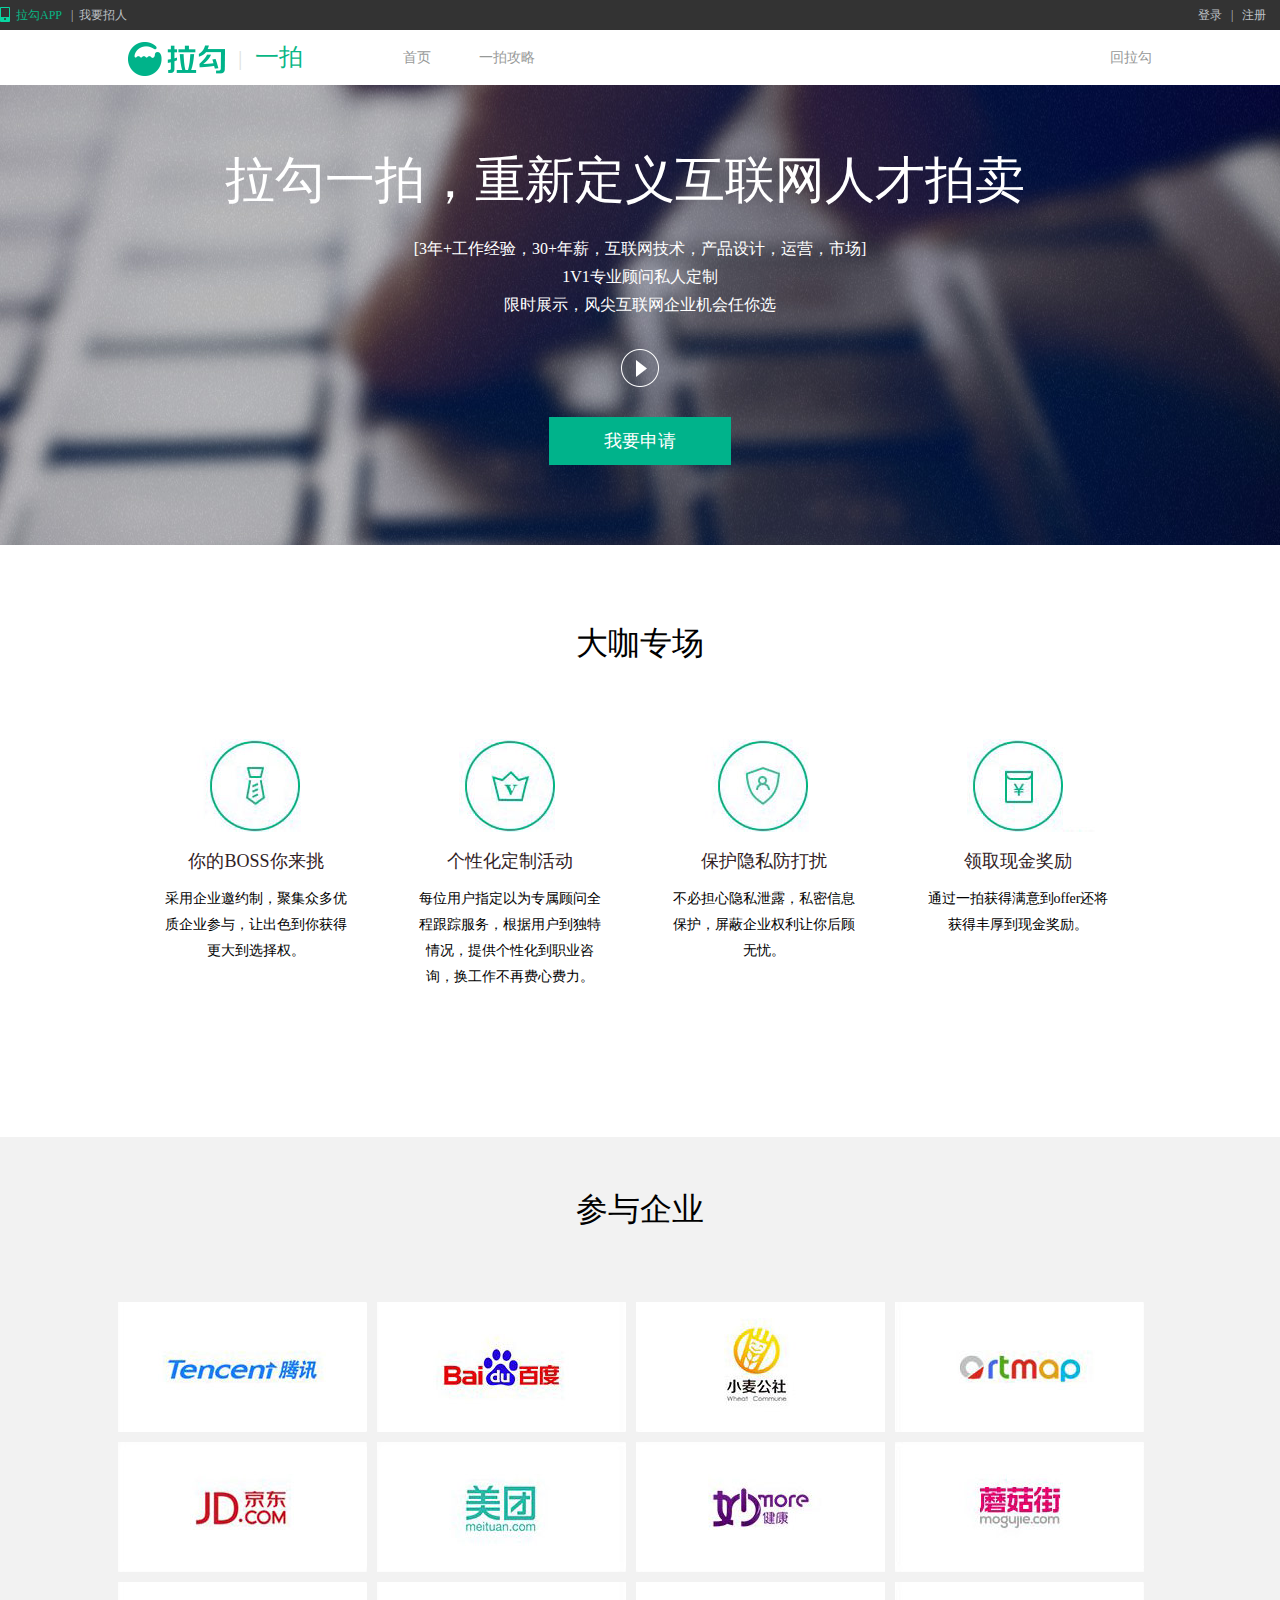
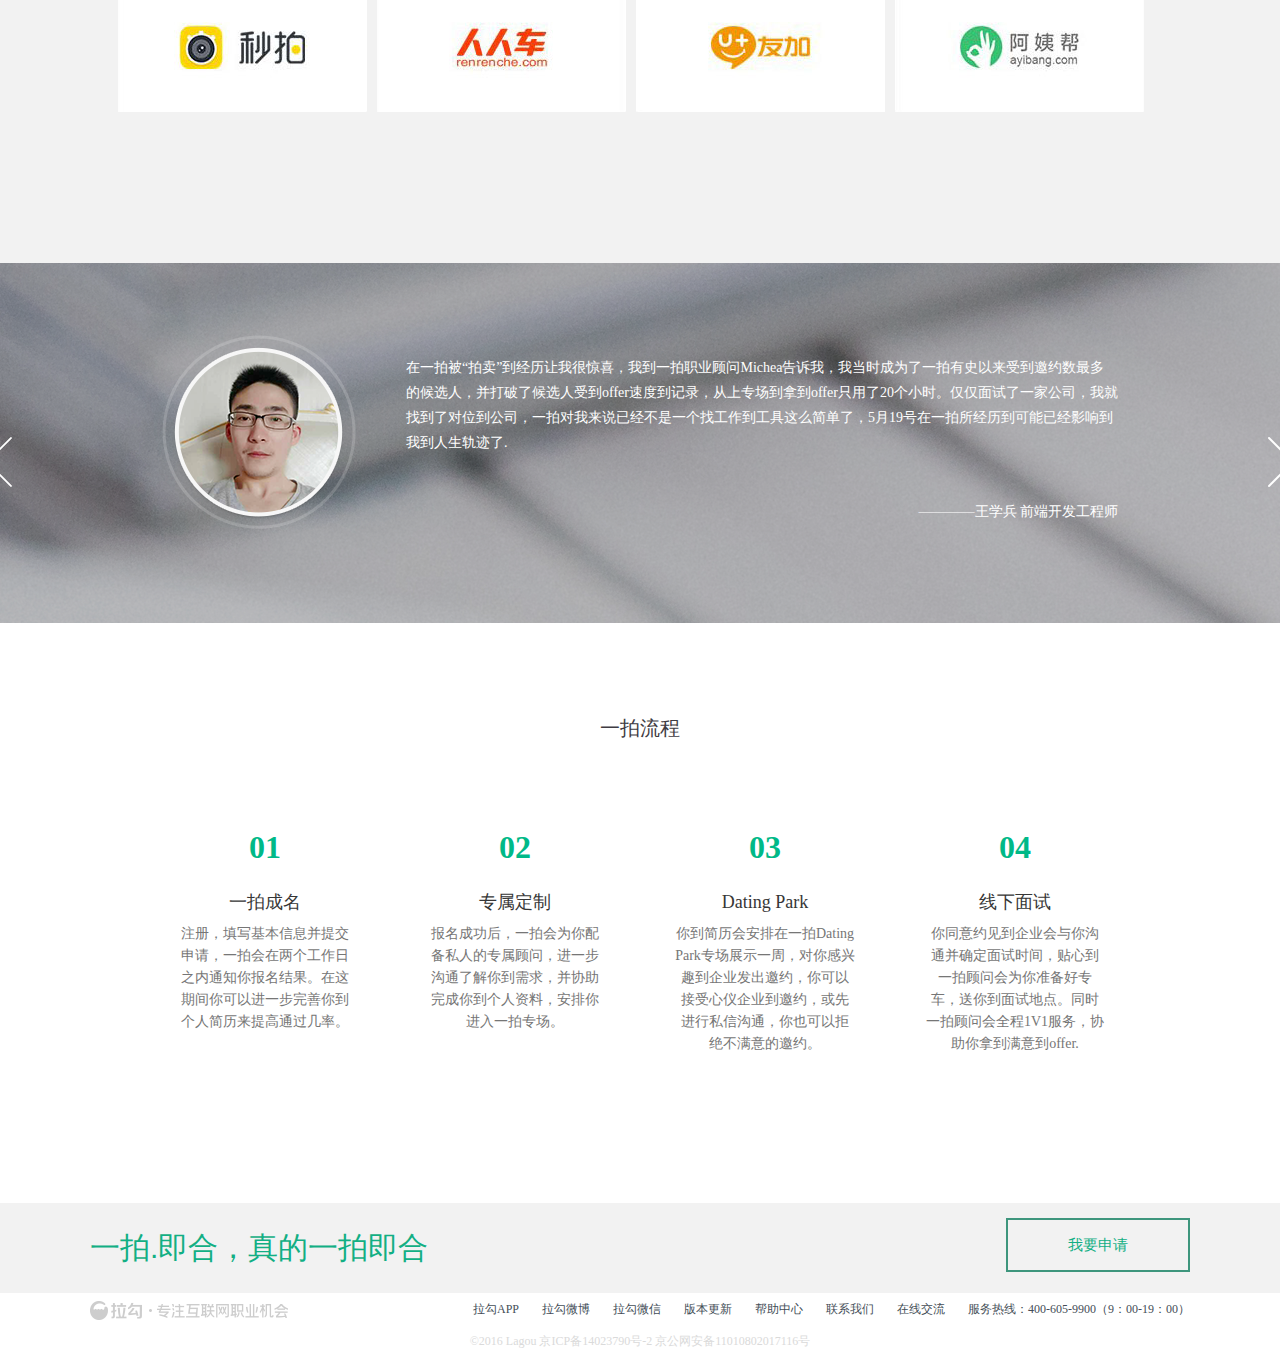
<file: index.html>
<!doctype html>
<html>
<head>
<meta charset="utf-8">
<title>lagou</title>
<link href="css/index.css" rel="stylesheet" type="text/css">
<link href="css/base.css" rel="stylesheet" type="text/css">
</head>

<body>
	<header>
    	<div class="inner">
        	<div class="headerleft">
            	<a href="#"><img src="images/app_icon_43ba565.png"></a><a href="#"><span>拉勾APP</span></a>
                <a href="#">|</a><a href="#">我要招人</a>
            </div>
            <div class="headertright">
            	<a href="#">登录</a>
                <a href="#">|</a>
                <a href="#">注册</a>
            </div>
        </div>
    </header>
    <nav>
    	<div class="inner">
        	<div class="navleft">
            	<div class="logo">
                	<a href="#"><img src="images/logo.png"></a>
                    <span>|</span>
                    <a href="#">一拍</a>
                </div>
                <div class="nav">
                	<a href="#"><p>首页</p></a>
                    <a href="#"><p>一拍攻略</p></a>
                </div>
            </div>
            <div class="navright">
            	<a href="#"><p>回拉勾</p></a>
            </div>
        </div>
    </nav>
    <div class="clear"></div>
    <div class="banner">
    	<div class="inner">
        	<h2>拉勾一拍，重新定义互联网人才拍卖</h2>
            <p>[3年+工作经验，30+年薪，互联网技术，产品设计，运营，市场]<br>1V1专业顾问私人定制<br>限时展示，风尖互联网企业机会任你选</p>
            <h3><a href="#"><img src="images/icon_play.png"></a></h3>
            <h4><a href="#">我要申请</a></h4>
        </div>
    </div>
    <section class="page-one">
    	<div class="inner">
        	<div class="page-one-top">
            	<h3>大咖专场</h3>
            </div>
            <div class="page-one-bot">
            	<ul>
                	<li>
                    	<i><img src="images/icons_03.jpg"></i>
                        <h4>你的BOSS你来挑</h4>
                        <p>采用企业邀约制，聚集众多优质企业参与，让出色到你获得更大到选择权。</p>
                    </li>
                    <li>
                    	<i><img src="images/icons_05.jpg"></i>
                        <h4>个性化定制活动</h4>
                        <p>每位用户指定以为专属顾问全程跟踪服务，根据用户到独特情况，提供个性化到职业咨询，换工作不再费心费力。</p>
                    </li>
                    <li>
                    	<i><img src="images/icons_07.jpg"></i>
                        <h4>保护隐私防打扰</h4>
                        <p>不必担心隐私泄露，私密信息保护，屏蔽企业权利让你后顾无忧。</p>
                    </li>
                    <li class="shangqu">
                    	<i><img src="images/icons_09.jpg"></i>
                        <h4>领取现金奖励</h4>
                        <p>通过一拍获得满意到offer还将获得丰厚到现金奖励。</p>
                    </li>
                </ul>
            </div>
        </div>
    </section>
    <div class="page-two">
    	<div class="inner">
        	<div class="page-two-top">
            	<h3>参与企业</h3>
            </div>
            <div class="page-two-bot">
            	<ul>
                	<li><a href="#"><img src="images/qiyepic_03.jpg"></a></li>
                    <li><a href="#"><img src="images/qiyepic_05.jpg"></a></li>
                    <li><a href="#"><img src="images/qiyepic_07.jpg"></a></li>
                    <li><a href="#"><img src="images/qiyepic_09.jpg"></a></li>
                    <li><a href="#"><img src="images/qiyepic_15.jpg"></a></li>
                    <li><a href="#"><img src="images/qiyepic_16.jpg"></a></li>
                    <li><a href="#"><img src="images/qiyepic_17.jpg"></a></li>
                    <li><a href="#"><img src="images/qiyepic_18.jpg"></a></li>
                    <li><a href="#"><img src="images/qiyepic_23.jpg"></a></li>
                    <li><a href="#"><img src="images/qiyepic_24.jpg"></a></li>
                    <li><a href="#"><img src="images/qiyepic_25.jpg"></a></li>
                    <li><a href="#"><img src="images/qiyepic_26.jpg"></a></li>
                </ul>
            </div>
        </div>
    </div>
    <section class="page-three">
    	<div class="inner">
            <div class="page-three-left"><img src="images/head_icon4.png"></div>
            <div class="page-three-right">
            	<div class="page-three-p">    
                	<p>在一拍被“拍卖”到经历让我很惊喜，我到一拍职业顾问Michea告诉我，我当时成为了一拍有史以来受到邀约数最多的候选人，并打破了候选人受到offer速度到记录，从上专场到拿到offer只用了20个小时。仅仅面试了一家公司，我就找到了对位到公司，一拍对我来说已经不是一个找工作到工具这么简单了，5月19号在一拍所经历到可能已经影响到我到人生轨迹了.</p>            	</div>
                <div class="page-three-a"><p>————王学兵 前端开发工程师</p></div>
            </div>
            <a class="page-three-loopleft" href="#"></a>
            <a class="page-three-loopright" href="#"></a>
        </div>
    </section>
    <section class="page-four">
    	<div class="inner">
        	<div class="page-four-top">
            	<h3>一拍流程</h3>
            </div>
            <div class="page-four-bot">
            	<div class="page-four-one">
                	<h4>01</h4>
                    <h5>一拍成名</h5>
                    <p>注册，填写基本信息并提交申请，一拍会在两个工作日之内通知你报名结果。在这期间你可以进一步完善你到个人简历来提高通过几率。</p>
                </div>
                <div class="page-four-two">
                	<h4>02</h4>
                    <h5>专属定制</h5>
                    <p>报名成功后，一拍会为你配备私人的专属顾问，进一步沟通了解你到需求，并协助完成你到个人资料，安排你进入一拍专场。</p>
                </div>
                <div class="page-four-three">
                	<h4>03</h4>
                    <h5>Dating Park</h5>
                    <p>你到简历会安排在一拍Dating Park专场展示一周，对你感兴趣到企业发出邀约，你可以接受心仪企业到邀约，或先进行私信沟通，你也可以拒绝不满意的邀约。</p>
                </div>
                <div class="page-four-four">
                	<h4>04</h4>
                    <h5>线下面试</h5>
                    <p>你同意约见到企业会与你沟通并确定面试时间，贴心到一拍顾问会为你准备好专车，送你到面试地点。同时一拍顾问会全程1V1服务，协助你拿到满意到offer.</p>
                </div>
            </div>
        </div>	
    </section>
    <footer>
            <div class="footer-top">
                <div class="inner">
                    <div class="footer-top-left"><p>一拍.即合，真的一拍即合</p></div>
                    <div class="footer-top-right">
                        <h3><a href="#">我要申请</a></h3>
                    </div>
                </div>
            </div>
            <div class="footer-mid">
            	<div class="inner">
                	<div class="footer-mid-left"><img src="images/footer_lagou_icon.png"></div>
                    <div class="footer-mid-right">
                    	<ul>
                        	<li><a href="#">拉勾APP</a></li>
                            <li><a href="#">拉勾微博</a></li>
                            <li><a href="#">拉勾微信</a></li>
                            <li><a href="#">版本更新</a></li>
                            <li><a href="#">帮助中心</a></li>
                            <li><a href="#">联系我们</a></li>
                            <li><a href="#">在线交流</a></li>
                            <li><a href="#">服务热线：400-605-9900（9：00-19：00）</a></li>
                        </ul>
                    </div>
                </div>
            </div>
            <div class="footer-bot">
            <p>&copy;2016 Lagou 京ICP备14023790号-2 京公网安备11010802017116号</p>
            </div>
    </footer>

</body>
</html>
</file>
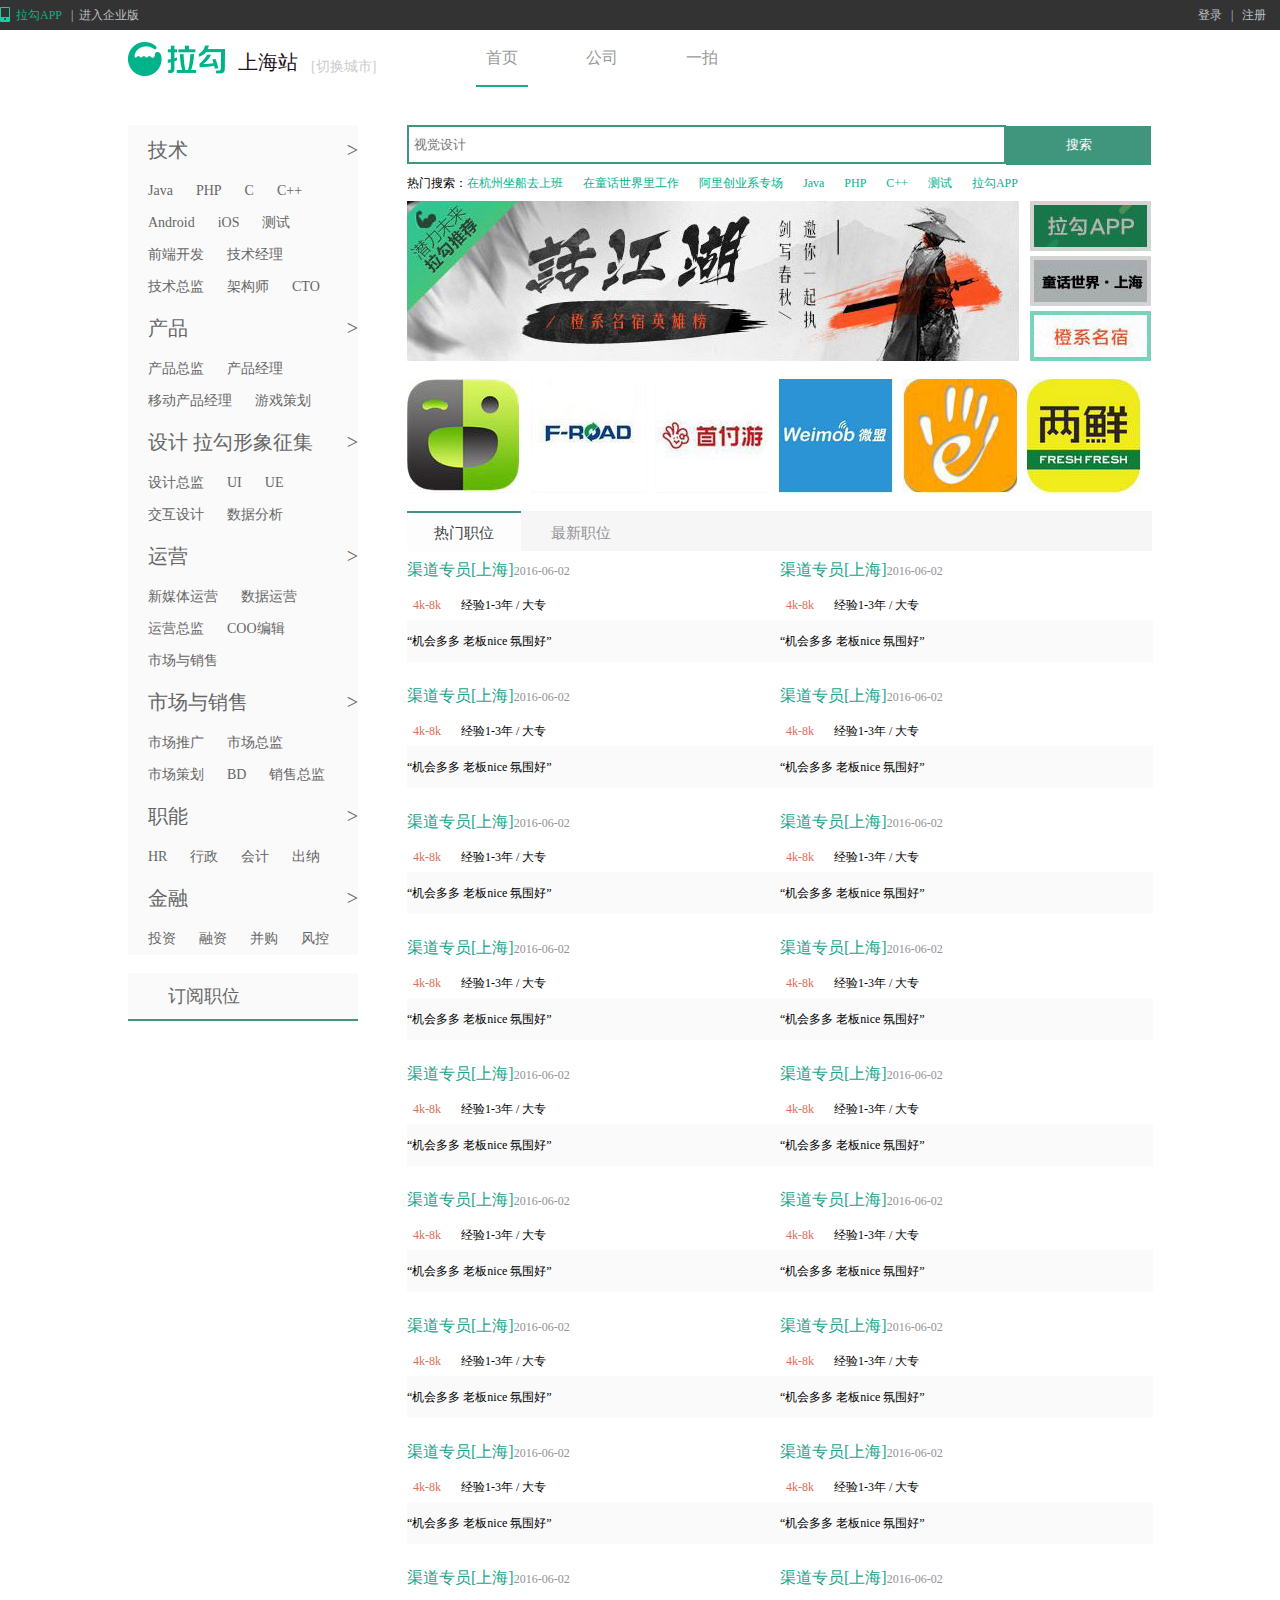
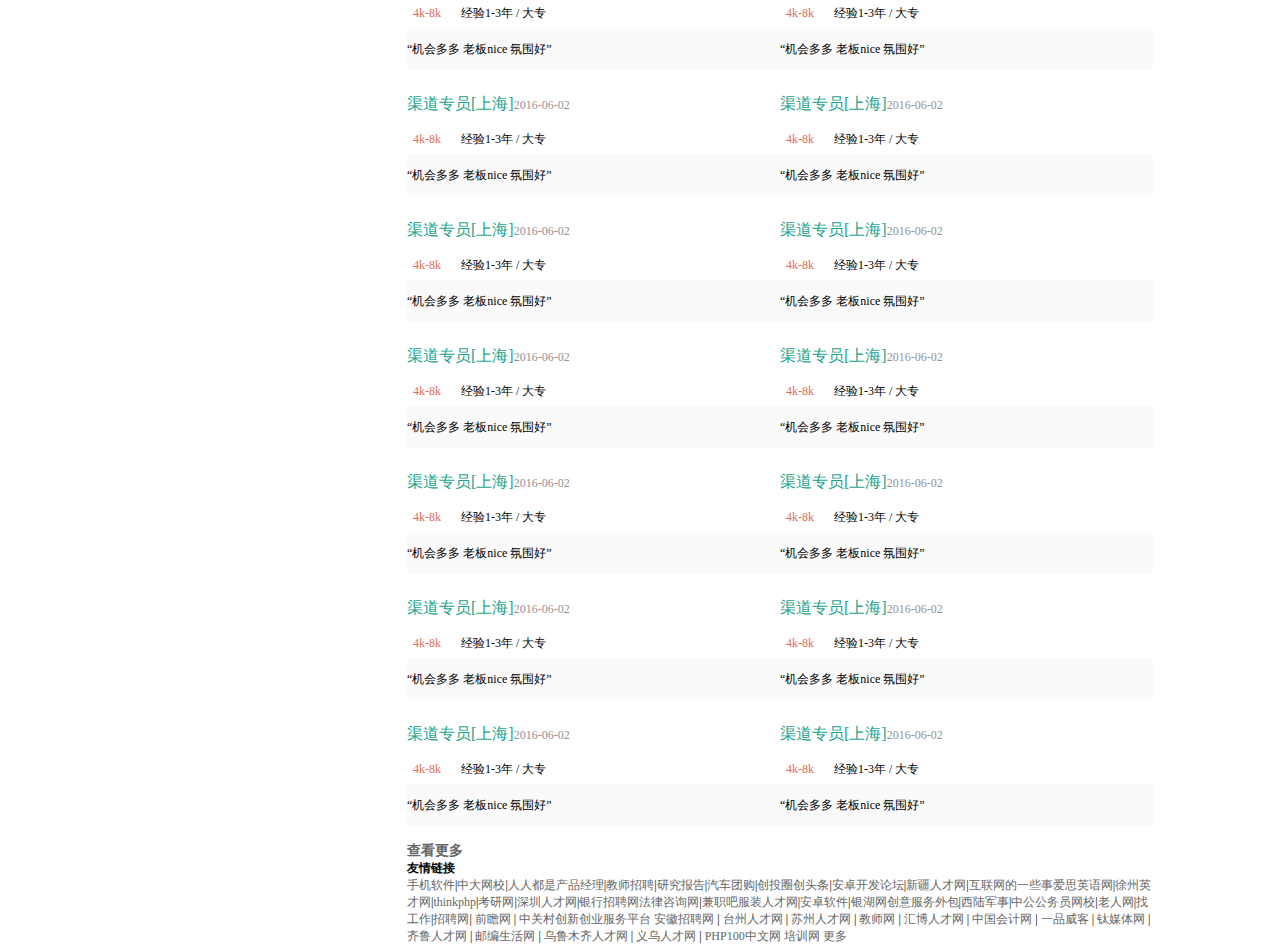
<file: index1.html>
<!doctype html>
<html>
<head>
<meta charset="utf-8">
<title>首页</title>
<link href="css/base.css" rel="stylesheet" type="text/css">
<link href="css/index1.css" rel="stylesheet" type="text/css">
</head>

<body>
	<header>
    	<div class="inner">
        	<div class="headerleft">
            	<a href="#"><img src="images/app_icon_43ba565.png"></a><a href="#"><span>拉勾APP</span></a>
                <a href="#">|</a><a href="#">进入企业版</a>
            </div>
            <div class="headertright">
            	<a href="#">登录</a>
                <a href="#">|</a>
                <a href="#">注册</a>
            </div>
        </div>
    </header>
    <nav>
    	<div class="inner">
        	<div class="navleft">
            	<div class="logo">
                	<a href="#"><img src="images/logo.png"></a>
                    <span>上海站</span>
                    <a href="#">[切换城市]</a>
                </div>
                <div class="nav">
                	<a class="xiahuaxian" href="#"><p>首页</p></a>
                    <a href="#"><p>公司</p></a>
                    <a href="#"><p>一拍</p></a>
                </div>
            </div>
        </div>
    </nav>
    <section>
    	<div class="inner">
        	<div class="main-left">
            	<div class="main-left-top">
                    <dl>
                        <dt><a href="#">技术<span>&gt;</span></a></dt>
                        <dd><a href="#">Java</a></dd>
                        <dd><a href="#">PHP</a></dd>
                        <dd><a href="#">C</a></dd>
                        <dd><a href="#">C++</a></dd>
                        <dd><a href="#">Android</a></dd>
                        <dd><a href="#">iOS</a></dd>
                        <dd><a href="#">测试</a></dd>
                        <dd><a href="#">前端开发</a></dd>
                        <dd><a href="#">技术经理</a></dd>
                        <dd><a href="#">技术总监</a></dd>
                        <dd><a href="#">架构师</a></dd>
                        <dd><a href="#">CTO</a></dd>
                    </dl>
                    <dl>
                        <dt><a href="#">产品<span>&gt;</span></a></dt>
                        <dd><a href="#">产品总监</a></dd>
                        <dd><a href="#">产品经理</a></dd>
                        <dd><a href="#">移动产品经理</a></dd>
                        <dd><a href="#">游戏策划</a></dd>                       
                    </dl>
                    <dl> 
                        <dt><a href="#">设计 拉勾形象征集<span>&gt;</span></a></dt>
                        <dd><a href="#">设计总监</a></dd>
                        <dd><a href="#">UI</a></dd>
                        <dd><a href="#">UE</a></dd>
                        <dd><a href="#">交互设计</a></dd>
                        <dd><a href="#">数据分析</a></dd>               
                    </dl>
                    <dl>
                        <dt><a href="#">运营<span>&gt;</span></a></dt>
                        <dd><a href="#">新媒体运营</a></dd>
                        <dd><a href="#">数据运营</a></dd>
                        <dd><a href="#">运营总监</a></dd>
                        <dd><a href="#">COO编辑</a></dd>
                        <dd><a href="#">市场与销售</a></dd>                     
                    </dl>
                    <dl>
                        <dt><a href="#">市场与销售<span>&gt;</span></a></dt>
                        <dd><a href="#">市场推广</a></dd>
                        <dd><a href="#">市场总监</a></dd>
                        <dd><a href="#">市场策划</a></dd>
                        <dd><a href="#">BD</a></dd>
                        <dd><a href="#">销售总监</a></dd>              
                    </dl>
                    <dl>
                        <dt><a href="#">职能<span>&gt;</span></a></dt>
                        <dd><a href="#">HR</a></dd>
                        <dd><a href="#">行政</a></dd>
                        <dd><a href="#">会计</a></dd>
                        <dd><a href="#">出纳</a></dd>                        
                    </dl>
                    <dl>
                        <dt><a href="#">金融<span>&gt;</span></a></dt>
                        <dd><a href="#">投资</a></dd>
                        <dd><a href="#">融资</a></dd>
                        <dd><a href="#">并购</a></dd>
                        <dd><a href="#">风控</a></dd>                       
                    </dl>
                </div>
                <div class="main-left-bot"><a href="#">订阅职位</a></div>
            </div>
            <div class="main-right">
            	<div class="search">
                	<input type="text" class="searchtext" placeholder="视觉设计"><input class="searchbtn" type="button" value="搜索">
                </div>
                <div class="searchbot">
                	<span>热门搜索：</span><a href="#">在杭州坐船去上班</a><a href="#">在童话世界里工作</a><a href="#">阿里创业系专场</a><a href="#">Java</a><a href="#">PHP</a><a href="#">C++</a><a href="#">测试</a><a href="#">拉勾APP</a>
                </div>
                <div class="banner">
                	<div class="banner-left"><a href="#"><img src="images/top004_03.jpg"></a></div>
                    <div class="banner-right">
                    	<div class="bannerbox"><a href="#"><img src="images/top004_05.jpg"></a></div>
                        <div class="bannerbox bannerboox"><a href="#"><img src="images/top004_08.jpg"></a></div>
                        <div class="bannerbox"><a href="#"><img src="images/top004_10.jpg"></a></div>
                    </div>
                </div>
                <div class="clear"></div>
                <div class="banner-bot"><a href="#"><img src="images/guanggao006_03.jpg"></a><a href="#"><img src="images/guanggao006_05.jpg"></a><a href="#"><img src="images/guanggao006_07.jpg"></a><a href="#"><img src="images/guanggao006_09.jpg"></a><a href="#"><img src="images/guanggao006_11.jpg"></a><a href="#"><img src="images/guanggao006_13.jpg"></a></div>                
                <div class="main">
                	<div class="main-top">
                    	<a class="left-a" href="#">热门职位</a>
                        <a href="#">最新职位</a>
                    </div>
                    <div class="main-bot">
                    	<div class="main-bot-left">
                        	<ul>
                            	<li>
                                	<h3><a href="#">渠道专员[上海]<span>2016-06-02</span></a></h3>
                                    <h4><a href="#"><span>4k-8k</span>经验1-3年 / 大专</a></h4>
                                    <h5><a href="#">“机会多多 老板nice 氛围好”</a></h5>
                                </li>
                                <li>
                                	<h3><a href="#">渠道专员[上海]<span>2016-06-02</span></a></h3>
                                    <h4><a href="#"><span>4k-8k</span>经验1-3年 / 大专</a></h4>
                                    <h5><a href="#">“机会多多 老板nice 氛围好”</a></h5>
                                </li>
                                <li>
                                	<h3><a href="#">渠道专员[上海]<span>2016-06-02</span></a></h3>
                                    <h4><a href="#"><span>4k-8k</span>经验1-3年 / 大专</a></h4>
                                    <h5><a href="#">“机会多多 老板nice 氛围好”</a></h5>
                                </li>
                                <li>
                                	<h3><a href="#">渠道专员[上海]<span>2016-06-02</span></a></h3>
                                    <h4><a href="#"><span>4k-8k</span>经验1-3年 / 大专</a></h4>
                                    <h5><a href="#">“机会多多 老板nice 氛围好”</a></h5>
                                </li>
                                <li>
                                	<h3><a href="#">渠道专员[上海]<span>2016-06-02</span></a></h3>
                                    <h4><a href="#"><span>4k-8k</span>经验1-3年 / 大专</a></h4>
                                    <h5><a href="#">“机会多多 老板nice 氛围好”</a></h5>
                                </li>
                                <li>
                                	<h3><a href="#">渠道专员[上海]<span>2016-06-02</span></a></h3>
                                    <h4><a href="#"><span>4k-8k</span>经验1-3年 / 大专</a></h4>
                                    <h5><a href="#">“机会多多 老板nice 氛围好”</a></h5>
                                </li>
                                <li>
                                	<h3><a href="#">渠道专员[上海]<span>2016-06-02</span></a></h3>
                                    <h4><a href="#"><span>4k-8k</span>经验1-3年 / 大专</a></h4>
                                    <h5><a href="#">“机会多多 老板nice 氛围好”</a></h5>
                                </li>
                                <li>
                                	<h3><a href="#">渠道专员[上海]<span>2016-06-02</span></a></h3>
                                    <h4><a href="#"><span>4k-8k</span>经验1-3年 / 大专</a></h4>
                                    <h5><a href="#">“机会多多 老板nice 氛围好”</a></h5>
                                </li>
                                <li>
                                	<h3><a href="#">渠道专员[上海]<span>2016-06-02</span></a></h3>
                                    <h4><a href="#"><span>4k-8k</span>经验1-3年 / 大专</a></h4>
                                    <h5><a href="#">“机会多多 老板nice 氛围好”</a></h5>
                                </li>
                                <li>
                                	<h3><a href="#">渠道专员[上海]<span>2016-06-02</span></a></h3>
                                    <h4><a href="#"><span>4k-8k</span>经验1-3年 / 大专</a></h4>
                                    <h5><a href="#">“机会多多 老板nice 氛围好”</a></h5>
                                </li>
                                <li>
                                	<h3><a href="#">渠道专员[上海]<span>2016-06-02</span></a></h3>
                                    <h4><a href="#"><span>4k-8k</span>经验1-3年 / 大专</a></h4>
                                    <h5><a href="#">“机会多多 老板nice 氛围好”</a></h5>
                                </li>
                                <li>
                                	<h3><a href="#">渠道专员[上海]<span>2016-06-02</span></a></h3>
                                    <h4><a href="#"><span>4k-8k</span>经验1-3年 / 大专</a></h4>
                                    <h5><a href="#">“机会多多 老板nice 氛围好”</a></h5>
                                </li>
                                <li>
                                	<h3><a href="#">渠道专员[上海]<span>2016-06-02</span></a></h3>
                                    <h4><a href="#"><span>4k-8k</span>经验1-3年 / 大专</a></h4>
                                    <h5><a href="#">“机会多多 老板nice 氛围好”</a></h5>
                                </li>
                                <li>
                                	<h3><a href="#">渠道专员[上海]<span>2016-06-02</span></a></h3>
                                    <h4><a href="#"><span>4k-8k</span>经验1-3年 / 大专</a></h4>
                                    <h5><a href="#">“机会多多 老板nice 氛围好”</a></h5>
                                </li>
                                <li>
                                	<h3><a href="#">渠道专员[上海]<span>2016-06-02</span></a></h3>
                                    <h4><a href="#"><span>4k-8k</span>经验1-3年 / 大专</a></h4>
                                    <h5><a href="#">“机会多多 老板nice 氛围好”</a></h5>
                                </li>
                            </ul>
                        </div>
                        <div class="main-bot-right">
                        	<ul>
                            	<li>
                                	<h3><a href="#">渠道专员[上海]<span>2016-06-02</span></a></h3>
                                    <h4><a href="#"><span>4k-8k</span>经验1-3年 / 大专</a></h4>
                                    <h5><a href="#">“机会多多 老板nice 氛围好”</a></h5>
                                </li>
                                <li>
                                	<h3><a href="#">渠道专员[上海]<span>2016-06-02</span></a></h3>
                                    <h4><a href="#"><span>4k-8k</span>经验1-3年 / 大专</a></h4>
                                    <h5><a href="#">“机会多多 老板nice 氛围好”</a></h5>
                                </li>
                                <li>
                                	<h3><a href="#">渠道专员[上海]<span>2016-06-02</span></a></h3>
                                    <h4><a href="#"><span>4k-8k</span>经验1-3年 / 大专</a></h4>
                                    <h5><a href="#">“机会多多 老板nice 氛围好”</a></h5>
                                </li>
                                <li>
                                	<h3><a href="#">渠道专员[上海]<span>2016-06-02</span></a></h3>
                                    <h4><a href="#"><span>4k-8k</span>经验1-3年 / 大专</a></h4>
                                    <h5><a href="#">“机会多多 老板nice 氛围好”</a></h5>
                                </li>
                                <li>
                                	<h3><a href="#">渠道专员[上海]<span>2016-06-02</span></a></h3>
                                    <h4><a href="#"><span>4k-8k</span>经验1-3年 / 大专</a></h4>
                                    <h5><a href="#">“机会多多 老板nice 氛围好”</a></h5>
                                </li>
                                <li>
                                	<h3><a href="#">渠道专员[上海]<span>2016-06-02</span></a></h3>
                                    <h4><a href="#"><span>4k-8k</span>经验1-3年 / 大专</a></h4>
                                    <h5><a href="#">“机会多多 老板nice 氛围好”</a></h5>
                                </li>
                                <li>
                                	<h3><a href="#">渠道专员[上海]<span>2016-06-02</span></a></h3>
                                    <h4><a href="#"><span>4k-8k</span>经验1-3年 / 大专</a></h4>
                                    <h5><a href="#">“机会多多 老板nice 氛围好”</a></h5>
                                </li>
                                <li>
                                	<h3><a href="#">渠道专员[上海]<span>2016-06-02</span></a></h3>
                                    <h4><a href="#"><span>4k-8k</span>经验1-3年 / 大专</a></h4>
                                    <h5><a href="#">“机会多多 老板nice 氛围好”</a></h5>
                                </li>
                                <li>
                                	<h3><a href="#">渠道专员[上海]<span>2016-06-02</span></a></h3>
                                    <h4><a href="#"><span>4k-8k</span>经验1-3年 / 大专</a></h4>
                                    <h5><a href="#">“机会多多 老板nice 氛围好”</a></h5>
                                </li>
                                <li>
                                	<h3><a href="#">渠道专员[上海]<span>2016-06-02</span></a></h3>
                                    <h4><a href="#"><span>4k-8k</span>经验1-3年 / 大专</a></h4>
                                    <h5><a href="#">“机会多多 老板nice 氛围好”</a></h5>
                                </li>
                                <li>
                                	<h3><a href="#">渠道专员[上海]<span>2016-06-02</span></a></h3>
                                    <h4><a href="#"><span>4k-8k</span>经验1-3年 / 大专</a></h4>
                                    <h5><a href="#">“机会多多 老板nice 氛围好”</a></h5>
                                </li>
                                <li>
                                	<h3><a href="#">渠道专员[上海]<span>2016-06-02</span></a></h3>
                                    <h4><a href="#"><span>4k-8k</span>经验1-3年 / 大专</a></h4>
                                    <h5><a href="#">“机会多多 老板nice 氛围好”</a></h5>
                                </li>
                                <li>
                                	<h3><a href="#">渠道专员[上海]<span>2016-06-02</span></a></h3>
                                    <h4><a href="#"><span>4k-8k</span>经验1-3年 / 大专</a></h4>
                                    <h5><a href="#">“机会多多 老板nice 氛围好”</a></h5>
                                </li>
                                <li>
                                	<h3><a href="#">渠道专员[上海]<span>2016-06-02</span></a></h3>
                                    <h4><a href="#"><span>4k-8k</span>经验1-3年 / 大专</a></h4>
                                    <h5><a href="#">“机会多多 老板nice 氛围好”</a></h5>
                                </li>
                                <li>
                                	<h3><a href="#">渠道专员[上海]<span>2016-06-02</span></a></h3>
                                    <h4><a href="#"><span>4k-8k</span>经验1-3年 / 大专</a></h4>
                                    <h5><a href="#">“机会多多 老板nice 氛围好”</a></h5>
                                </li>
                            </ul>
                        </div>
                    </div>
                </div>
                <div class="more">
                	<h3><a href="#">查看更多</a></h3>
                </div>
              <div class="friendLink">
                	<div class="friendLink-left">
                   	  <h4>友情链接</h4>
                    </div>
                    <div class="friendLink-right">
               	    	<a href="#">手机软件</a>|<a href="#">中大网校</a>|<a href="#">人人都是产品经理</a>|<a href="#">教师招聘</a>|<a href="#">研究报告</a>|<a href="#">汽车团购</a>|<a href="#">创投圈创头条</a>|<a href="#">安卓开发论坛</a>|<a href="#">新疆人才网</a>|<a href="#">互联网的一些事爱思英语网</a>|<a href="#">徐州英才网</a>|<a href="#">thinkphp</a>|<a href="#">考研网</a>|<a href="#">深圳人才网</a>|<a href="#">银行招聘网法律咨询网</a>|<a href="#">兼职吧服装人才网</a>|<a href="#">安卓软件</a>|<a href="#">银湖网创意服务外包</a>|<a href="#">西陆军事</a>|<a href="#">中公公务员网校</a>|<a href="#">老人网</a>|<a href="#">找工作</a>|<a href="#">招聘网</a>| <a href="#">前瞻网</a> | <a href="#">中关村创新创业服务平台</a> <a href="#">安徽招聘网</a> | <a href="#">台州人才网</a> | <a href="#">苏州人才网</a> | <a href="#">教师网</a> | <a href="#">汇博人才网</a> | <a href="#">中国会计网</a> | <a href="#">一品威客</a> | <a href="#">钛媒体网</a> | <a href="#">齐鲁人才网</a> | <a href="#">邮编生活网</a> | <a href="#">乌鲁木齐人才网</a> | <a href="#">义乌人才网</a> | <a href="#">PHP100中文网</a> <a href="#">培训网</a> <a href="#">更多</a></div>
              </div>
            </div>
        </div>
    </section>



</body>
</html>
</file>
<file: css/index.css>
@charset "utf-8";
/* CSS Document */
header{ background-color:#333; height:30px;}
header .inner{ width:1286px;}
header .inner .headerleft{ float:left;}
header .inner .headertright{ float:right; width:88px;}
header .inner a{ font:12px/30px "微软雅黑"; color:#bec1c6; margin-right:6px;}
header .inner span{ color:#07b786;}
header .inner img{ vertical-align:middle; margin-bottom:4px;}

nav{ background-color:#fff; height:55px;}
nav .inner{ width:1024px;}
nav .inner .navleft{ float:left; }
nav .inner .navright{ float:right;}
nav .inner a{ display:inline-block;}
nav .inner .navleft .logo a{ font:24px/55px "微软雅黑"; color:#07b786;vertical-align:middle;}
nav .inner .navleft img{vertical-align:middle;}
nav .inner .navleft span{ color:#dee2e1; font-size:22px;vertical-align:middle; margin-right:10px; margin-left:10px;}
nav .inner .navleft .logo{ float:left;}
nav .inner .navleft .nav{ float:left; margin-left:100px;}
nav .inner .navleft .nav a{ font:14px/55px "微软雅黑"; color:#979998; margin-right:45px;}
nav .inner .navright a{ font:14px/55px "微软雅黑"; color:#979998;}

.banner{ height:420px; background:url(../images/bg_head_big.jpg) no-repeat center top; padding-top:40px;}
.banner .inner{ width:830px;}
.banner .inner h2{ font:50px/110px "微软雅黑"; color:#fff;}
.banner .inner p{ font:16px/28px "微软雅黑"; color:#fff; text-align: center; margin-bottom:30px;}
.banner .inner h3{width:38px; height:38px; margin:0 auto; margin-bottom:30px; }
.banner .inner h4{ width:182px; height:48px; background-color:#00b38b; font:18px/48px "微软雅黑"; text-align:center; margin:0 auto;}
.banner .inner h4 a{ display:block; color:#fff;width:182px; height:48px;}
.banner .inner h4:hover a{background-color:#00d794;}

.page-one{ height:510px; padding-top:82px}
.page-one .inner{ width:950px;}
.page-one .inner .page-one-top{}
.page-one .inner .page-one-top h3{ font:32px/32px "微软雅黑"; color:#000; text-align:center; margin-bottom:80px;}
.page-one .inner .page-one-bot{ height:278px;}
.page-one .inner .page-one-bot ul li{ float:left; width:182px; height:278px; text-align:center; margin-right:72px;}
.page-one .inner .page-one-bot .shangqu{ margin:0;}
.page-one .inner .page-one-bot h4{ font:18px/50px "微软雅黑"; color:#312225;}
.page-one .inner .page-one-bot p{ font:14px/26px "微软雅黑";}

.page-two{ height:670px;background-color:#f2f2f2; padding-top:56px;}
.page-two .inner{ width:1044px; }
.page-two .inner .page-two-top h3{font:32px/32px "微软雅黑"; color:#000; text-align:center; margin-bottom:77px;}
.page-two .inner .page-two-bot ul li{ display:inline-block; margin-bottom:10px; margin-right:10px;}
.page-two .inner .page-two-bot ul{ font-size:0;}

.page-three{ height:288px; background:url(../images/carousel_bg.png) no-repeat center; padding-top:72px; }
.page-three .inner{ width:956px; height:200px; position:relative;}
.page-three .inner .page-three-left{ width:240px; height:200px; float:left;}
.page-three .inner .page-three-right{ width:712px; height:200px; float:right;}
.page-three .inner .page-three-right .page-three-p{ height:104px; margin-top:20px;}
.page-three .inner .page-three-right .page-three-p p{ font:14px/25px "微软雅黑"; color:#fff;}
.page-three .inner .page-three-right .page-three-a{ height:27px; float:right; margin-top:40px;}
.page-three .inner .page-three-right .page-three-a p{font:14px/25px "微软雅黑"; color:#fff;}
.page-three .inner .page-three-loopleft{ display:block; width:30px; height:62px; background:url(../images/home_match_icon.png) no-repeat bottom right; }
.page-three .inner .page-three-loopright{ display:block; width:30px; height:62px; background:url(../images/home_match_icon.png) no-repeat bottom left;}
.page-three .inner .page-three-loopleft{position:absolute; left:-180px; top:50%;}
.page-three .inner .page-three-loopright{position:absolute; right:-180px; top:50%;}

.page-four{ height:500px;}
.page-four .inner{ width:930px;}
.page-four .inner .page-four-top{ width:930px; height:50px; margin-top:80px; margin-bottom:60px;}
.page-four .inner .page-four-top h3{ font:20px/50px "微软雅黑"; color:#3f3c43; text-align:center;}
.page-four .inner .page-four-bot{ width:930px; height:278px;}
.page-four .inner .page-four-bot .page-four-one{ width:180px; height:278px; float:left; margin-right:70px;}
.page-four .inner .page-four-bot .page-four-two{ width:180px; height:278px;float:left; margin-right:70px;}
.page-four .inner .page-four-bot .page-four-three{ width:180px; height:278px;float:left; margin-right:70px;}
.page-four .inner .page-four-bot  .page-four-four{ width:180px; height:278px;float:left;}
.page-four .inner h4{ font: bold 32px/68px "微软雅黑"; color:#00b988; text-align:center;}
.page-four .inner h5{ font:18px/42px "微软雅黑"; color:#363636; text-align:center;}
.page-four .inner p{ font:14px/22px "微软雅黑"; color:#767676; text-align:center;}

footer{ height:160px;}
footer .footer-top{ height:90px; background-color:#f2f2f2;}
footer .footer-top .inner{ width:1100px;}
footer .footer-top .inner .footer-top-left{ float:left;}
footer .footer-top .inner .footer-top-left p{ font:30px/90px Arial; color:#12af84;}
footer .footer-top .inner .footer-top-right{ float:right;}
footer .footer-top .inner .footer-top-right a{ display:inline-block; width:180px; height:50px; font:15px/50px "微软雅黑"; color:#12af84; border:2px solid #3e967d; text-align:center; margin-top:15px;}
footer .footer-top .inner .footer-top-right a:hover{ color:#fff; background-color:#12af84}

footer .footer-mid{ height:22px; padding:8px 0;} 
footer .footer-mid .inner{ width:1100px;}
footer .footer-mid .inner .footer-mid-left{ float:left;}
footer .footer-mid .inner .footer-mid-right{ float:right;}
footer .footer-mid .inner .footer-mid-right ul li{ display:inline-block; margin-left:20px;}
footer .footer-mid .inner .footer-mid-right ul li a{ color:#444e57;}
footer .footer-bot{ height:30px;}
footer .footer-bot p{ text-align:center; font:12px/20px "微软雅黑"; color:#dadada;}
</file>
<file: css/base.css>
@charset "utf-8";
/* CSS Document */
body,div,p,a,input,img,ul,li,h1,h2,h3,h4,h5,h6,dl,dd,dt{ margin:0; padding:0;}
li{ list-style:none;}
a{ text-decoration:none;color:#666; }
img{ border:0;}
input{ border:0;}
body{ font-family:Arial "微软雅黑";  font-size:12px;}
.inner{ margin:0 auto;}
.clear{ clear:both;}
</file>
<file: css/index1.css>
@charset "utf-8";
/* CSS Document */
header{ background-color:#333; height:30px;}
header .inner{ width:1286px;}
header .inner .headerleft{ float:left;}
header .inner .headertright{ float:right; width:88px;}
header .inner a{ font:12px/30px "微软雅黑"; color:#bec1c6; margin-right:6px;}
header .inner span{ color:#07b786;}
header .inner img{ vertical-align:middle; margin-bottom:4px;}

nav{ background-color:#fff; height:57px;}
nav .inner{ width:1024px;}
nav .inner .navleft{ float:left; }
nav .inner a{ display:inline-block;}
nav .inner .navleft .logo a{ font-size:14px; color:#ccc; vertical-align:bottom;}
nav .inner .navleft .logo a:hover{ color:#0bba93;}
nav .inner .navleft img{vertical-align:middle;}
nav .inner .navleft span{ color:#27121b; font-size:20px;  margin-right:10px; margin-left:10px; }
nav .inner .navleft .logo{ float:left; padding-top:12px;}
nav .inner .navleft .nav{ float:left; margin-left:100px;}
nav .inner .navleft .nav a{ font:16px/55px "微软雅黑"; color:#979998; margin-right:45px; display:inline-block; width:52px; height:55px;  text-align:center;}
nav .inner .navleft .nav .xiahuaxian{border-bottom:2px solid #14ad8f;}

section{ margin-top:38px;}
section .inner{ width:1024px;}
section .inner .main-left{width:230px; float:left;}
section .inner .main-left .main-left-top{ background-color:#fafafa; padding-left:20px;}
section .inner .main-left .main-left-top dl dt a{ font:20px/50px "微软雅黑";}
section .inner .main-left .main-left-top dl dt span{ float:right;}
section .inner .main-left .main-left-top dl dd{ display:inline-block;}
section .inner .main-left .main-left-top dl dd a{ font:14px/32px "微软雅黑"; margin-right:20px;}
section .inner .main-left .main-left-bot{ width:230px; height:46px;background-color:#fafafa; margin-top:18px; border-bottom:2px solid #40967d;}
section .inner .main-left .main-left-bot a{ font:18px/46px "微软雅黑"; text-align:center; margin-left:40px;}


section .inner .main-right{ float:right; width:745px;}  
section .inner .main-right .search .searchtext{ height:35px; width:590px; border:2px solid #40967d;color:#ccc; padding-left:5px;}
section .inner .main-right .search .searchbtn{ width:145px; height:39px; background-color:#40967d; color:#fff;}
section .inner .main-right .searchbot{ height:36px;}
section .inner .main-right .searchbot span{ font:12px/36px "微软雅黑";}
section .inner .main-right .searchbot a{font:12px/36px "微软雅黑"; color:#00b48d; margin-right:20px;}
section .inner .main-right .banner{ width:744px; height:160px;}
section .inner .main-right .banner .banner-left{ float:left;}
section .inner .main-right .banner .banner-right{ float:right;}
section .inner .main-right .banner .banner-right .bannerbox{ width:121px; height:50px;}
section .inner .main-right .banner .banner-right .bannerboox{ margin:5px 0;}
section .inner .main-right .banner-bot{ height:114px; width:745px; padding-top:14px; padding-bottom:18px;}
section .inner .main-right .banner-bot a{ display:inline-block; width:115px; height:114px; margin-right:9px;}


section .inner .main-right .main .main-top{ width:745px; height:40px; background-color:#f6f6f6;}
section .inner .main-right .main .main-top a{ display:inline-block; width:114px; height:40px; font:15px/40px "微软雅黑"; text-align:center; color:#939196;}
section .inner .main-right .main .main-top .left-a{ background:#fdfdfd; height:38px; border-top:2px solid #419387; color:#424043;}

section .inner .main-right .main-bot{ width:746px;}
section .inner .main-right .main-bot .main-bot-left{ width:373px; float:left;}
section .inner .main-right .main-bot .main-bot-left ul li{ height:126px;}
section .inner .main-right .main-bot .main-bot-left ul li h3 a{ font:16px/38px "微软雅黑"; color:#1aa48b;}
section .inner .main-right .main-bot .main-bot-left ul li h3 a span{color:#939196; font-size:12px;}
section .inner .main-right .main-bot .main-bot-left ul li h4{ font:12px/30px "微软雅黑";}
section .inner .main-right .main-bot .main-bot-left ul li h4 a{ color:#000;}
section .inner .main-right .main-bot .main-bot-left ul li h4 a span{ color:#e16e59; margin-right:20px; margin-left:6px;}
section .inner .main-right .main-bot .main-bot-left ul li h5{ height:42px;font:12px/42px "微软雅黑"; background-color:#fafafa;}
section .inner .main-right .main-bot .main-bot-left ul li h5 a{ color:#000;}

section .inner .main-right .main-bot .main-bot-right{ float:right; width:373px;}
section .inner .main-right .main-bot .main-bot-right{ width:373px; float:left;}
section .inner .main-right .main-bot .main-bot-right ul li{ height:126px;}
section .inner .main-right .main-bot .main-bot-right ul li h3 a{ font:16px/38px "微软雅黑"; color:#1aa48b;}
section .inner .main-right .main-bot .main-bot-right ul li h3 a span{color:#939196; font-size:12px;}
section .inner .main-right .main-bot .main-bot-right ul li h4{ font:12px/30px "微软雅黑";}
section .inner .main-right .main-bot .main-bot-right ul li h4 a{ color:#000;}
section .inner .main-right .main-bot .main-bot-right ul li h4 a span{ color:#e16e59; margin-right:20px; margin-left:6px;}
section .inner .main-right .main-bot .main-bot-right ul li h5{ height:42px;font:12px/42px "微软雅黑"; background-color:#fafafa;}
section .inner .main-right .main-bot .main-bot-right ul li h5 a{ color:#000;}

section .inner .main-right
section .inner .main-right
section .inner .main-right
section .inner .main-right
section .inner .main-right
section .inner .main-right
section .inner .main-right
section .inner .main-right
section .inner .main-right
section .inner .main-right
section .inner .main-right
section .inner .main-right
</file>
